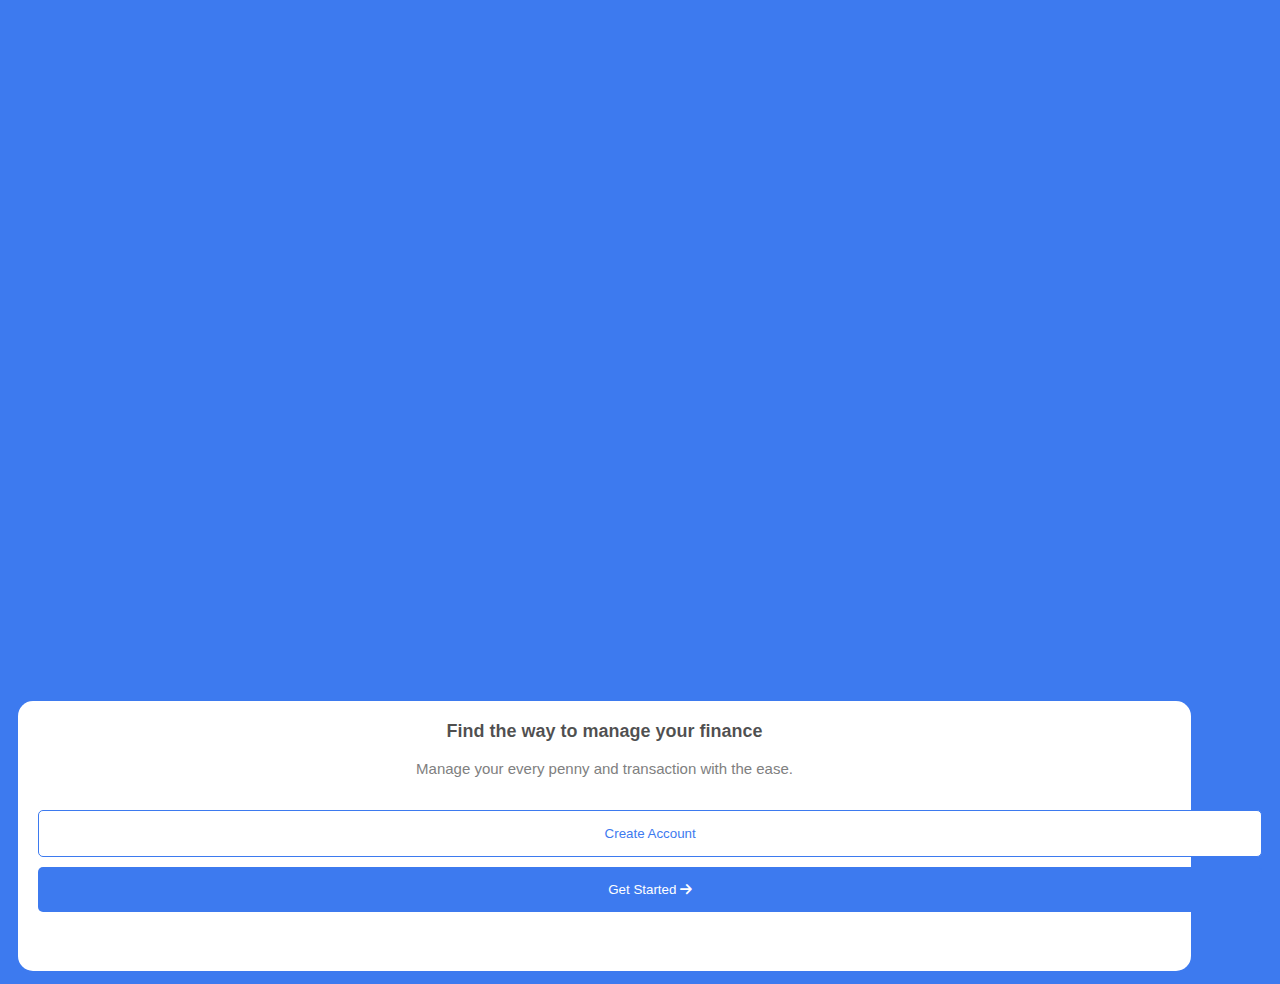
<file: getstarted.html>
<!DOCTYPE html>
<html lang="en">
<head>
    <meta charset="UTF-8">
    <meta name="viewport" content="width=device-width, initial-scale=1.0">
    <title>Document</title>
    <link rel="stylesheet" href="styles.css">
    <link rel="stylesheet" href="https://cdnjs.cloudflare.com/ajax/libs/font-awesome/6.5.2/css/all.min.css" />
</head>
<body style="background-color: #3D7AEF;">
  <div class="container">
    <div class="card">
        <div class="head-text">
            <h4>Find the way to manage your finance</h4>
        </div>
        <br>
        <p>Manage your every penny and transaction with the ease.</p>
        <br>
        <div class="getbtn">
            <button class="nobg">Create Account</button>
            <button class="bgbtn">Get Started <i class="fa fa-arrow-right"></i></button>
        </div>
       </div>
  </div>
</body>
<script src="script.js"></script>
</html>
</file>
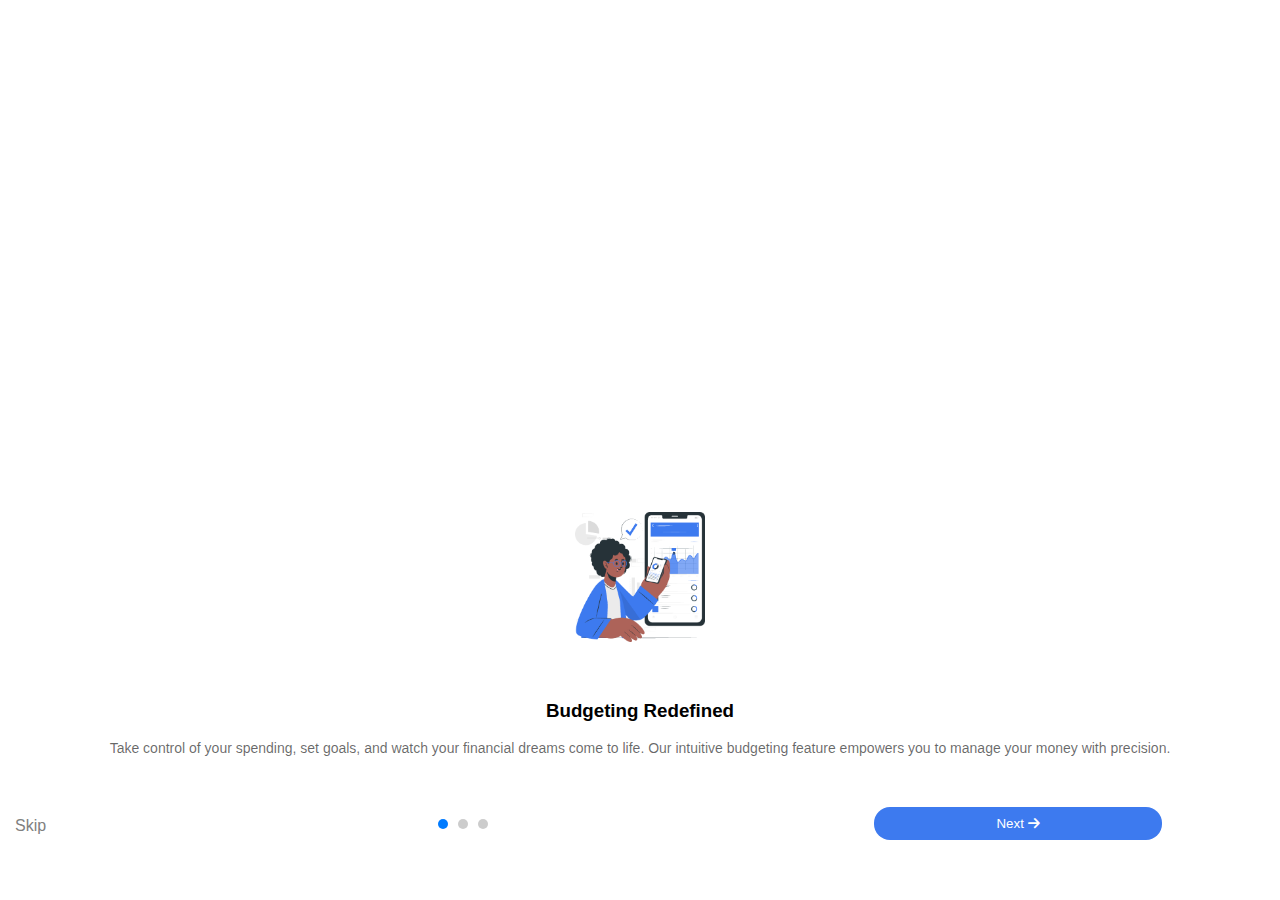
<file: screen1.html>
<!DOCTYPE html>
<html lang="en">
<head>
    <meta charset="UTF-8">
    <meta name="viewport" content="width=device-width, initial-scale=1.0">
    <title>Onboarding Screen</title>
    <link rel="stylesheet" href="style.css">
    <link rel="stylesheet" href="https://cdnjs.cloudflare.com/ajax/libs/font-awesome/6.5.2/css/all.min.css" />
</head>
<body>
    <div class="container">
        <div class="screen current">
            <img src="cuate.png" alt="">
            <br><br><br><br>
            <div class="description">
                <h3>Budgeting Redefined</h3>
            </div>
            <br>
            <p>Take control of your spending, set goals, and watch your 
                financial dreams come to life. Our intuitive budgeting feature 
                empowers you to manage your money with precision.
            </p>
        </div>

        <div class="screen">
            <img src="cuate.png" alt="">
            <br><br><br><br>
            <div class="description">
                <h3>Investing, Simplified!</h3>
            </div>
            <br>
            <p>Explore a world of investment opportunities tailored 
                to your preferences. From stocks to mutual funds, 
                our platform makes investing easy and rewarding.
            </p>
        </div>

        <div class="screen">
            <img src="cuate.png" alt="">
            <br><br><br><br>
            <div class="description">
                <h3>Account Set Up</h3>
            </div>
            <br>
            <p>In this onboarding process, we'll guide you through 
                setting up your account, exploring key features, 
                and getting the most out of our platform.
            </p>
        </div>

        <div class="screen">
            <img src="cuate.png" alt="">
            <br><br><br><br>
            <div class="description3">
                <h3>Digital Wallet, Your Financial Hub</h3>
            </div>
            <br>
            <p>Explore a world of investment opportunities tailored 
                to your preferences. From stocks to mutual funds, 
                our platform makes investing easy and rewarding.</p>
                <button onclick="getstarted()" class="getbtn">Get Started <i class="fa fa-arrow-right"></i></button>
        </div>

        <div class="btns">
            <a href="#">Skip</a>
            <div class="onboarding-indicator">
                <div class="indicator active"></div>
                <div class="indicator"></div>
                <div class="indicator"></div>
            </div>
            <button id="nextBtn">Next <i class="fa fa-arrow-right"></i></button>
        </div>
    </div>
    <script src="script.js"></script>
</body>
</html>
</file>
<file: styles.css>
*{
    margin: 0;
    padding: 0;
    box-sizing: border-box;
}
body{
    font-family: 'roboto', sans-serif;
}
.container {
    position: relative;
    height: 600px; 
    margin-top: 30%;
    margin-left: 5px;/* or any desired height */
  }
  
  .card {
    position: absolute;
    bottom: 0;
    width: 92%;
    padding: 20px;
    text-align: center;
    margin: 13px;
    background-color: white;
    height: 45%;
    border-radius: 15px;
  }
  .getbtn{
    display: grid;
    margin: 10px;
  }
  button{
    margin: 5px;
    padding: 15px;
    width: 110%;
    margin-left: -10px;
  }
  .nobg{
    background-color: white;
    border: 1px solid #3D7AEF;
    border-radius: 5PX;
    color: #3D7AEF;
  }
  .bgbtn{
    background-color: #3D7AEF;
    border: none;
    border-radius: 5px;
    color: white;
  }
  h4{
    color: rgba(0, 0, 0, 0.685);
    font-size: 18px;
  }
  p{
    font-size: 15px;
    width: 100%;
    color: grey;
  }
</file>
<file: style.css>
*{
    margin: 0;
    padding: 0;
    box-sizing: border-box;
}
.body{
    background-color: #3D7AEF;
}
html, body {
    height: 100%;
    margin: 0;
}

.logo-container {
    display: flex;
    justify-content: center;
    align-items: center;
    height: 80%;
}

.logo {
    width: 120px; /* Adjust according to your logo size */
    height: auto; /* Maintain aspect ratio */
}
body{
    background-color: #ffffff;
    font-family: 'roboto', sans-serif;
}
.onboarding-indicator {
    display: flex;
    justify-content: center;
    margin-top: 1px; /* Adjust spacing as needed */
}

.indicator {
    width: 10px;
    height: 10px;
    border-radius: 50%;
    background-color: #ccc;
    margin: 0 5px; /* Adjust spacing between indicators */
}

.indicator.active {
    background-color: #007bff; /* Color for active indicator */
}
img{
    width: 130px;
    height: auto;
    margin-top: 40%;
}
.container{
    text-align: center;
}
p{
    font-size: 14px;
    color: rgba(0, 0, 0, 0.596);
}

button{
    background-color: #3D7AEF;
    border: none;
    padding: 9px;
    width: 25%;
    color: white;
    border-radius: 16px;
    margin-left: -5px;
}
a{
    text-decoration: none;
    color: grey;
    margin-top: 5px;
    margin-left: 5px;
}
.container {
    position: relative;
    width: 100%;
    height: 100%;
    overflow: hidden;
}

.screen {
    position: absolute;
    top: 0;
    left: 0;
    width: 100%;
    height: 100%;
    transition: transform 0.5s ease;
    display: none;
}

.screen.current {
    display: block;
    transform: translateX(0);
}

.screen.next {
    transform: translateX(100%);
}

.btns {
    position: absolute;
    bottom: 60px;
    width: 90%;
    display: flex;
    justify-content: space-between;
    align-items: center;
    margin-left: 10px;
}

.onboarding-indicator {
    display: flex;
    align-items: center;
}

.indicator {
    width: 10px;
    height: 10px;
    border-radius: 50%;
    background-color: #ccc;
    margin: 0 5px;
}

.indicator.active {
    background-color: #007bff;
}
/* CSS to hide btns class on the third screen */
.screen:nth-child(3) .btns {
    display: none;
}

/* Add your other styles here */

.getbtn{
    width: 90%;
    padding: 15px;
    border-radius: 20px;
    margin-top: 130px;
}
.description3{
    margin-top: 5%;
}
</file>
